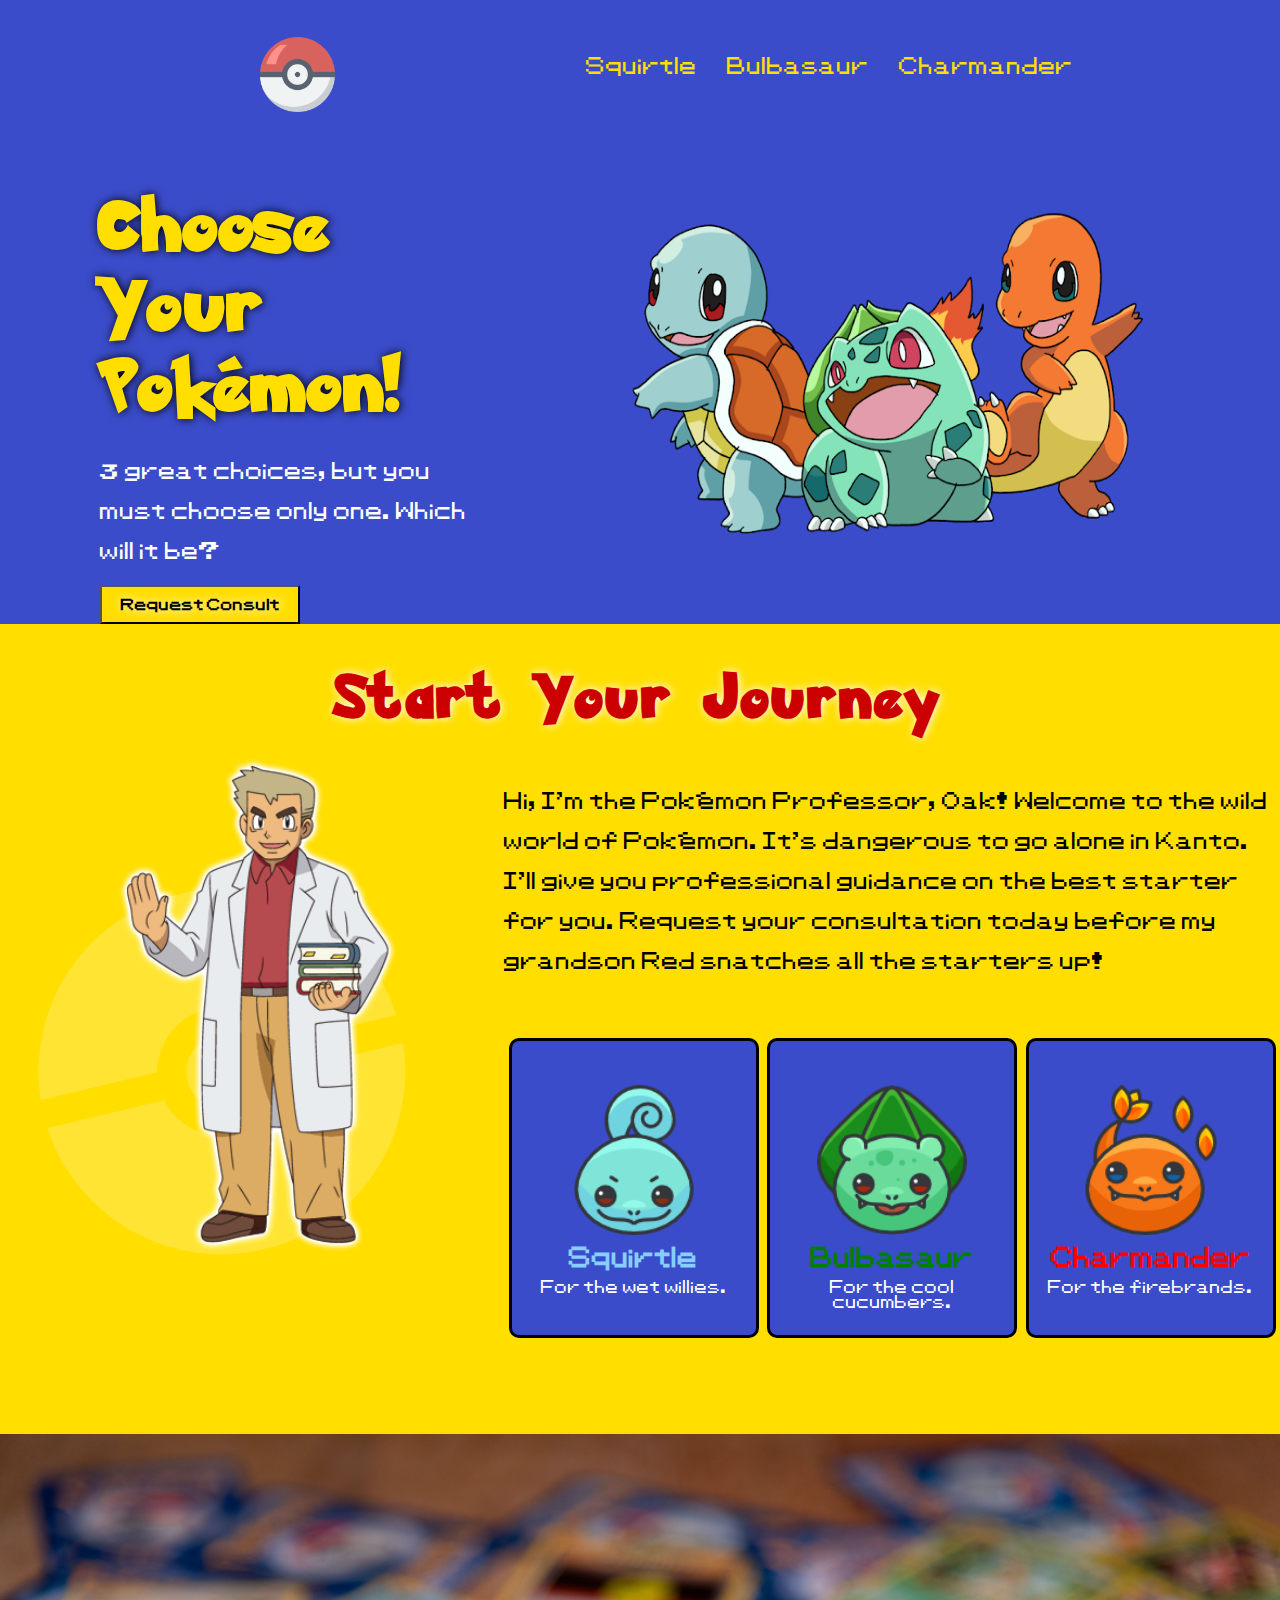
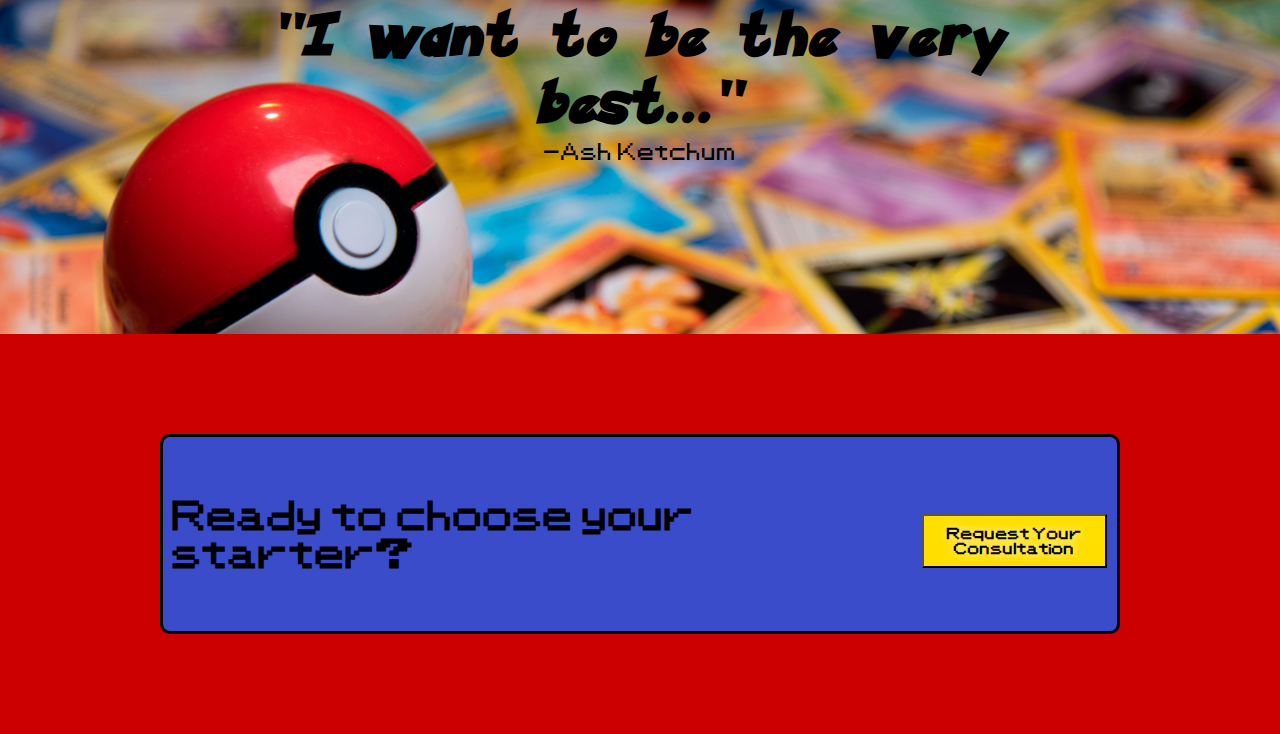
<file: index.html>
<!DOCTYPE html>
<html>
    <head>
        <title>Choose Your Starting Pokémon!</title>
        <meta name="description" content="This is my meta description.">
        <link rel="stylesheet" href="styles.css">
        <link href="favicon.ico" rel="icon" type="image/x-icon">
    </head>
    <nav class="navbar">
        <img src="./img/010-ball-1.png" alt="header logo" class="logo hvr-bounce-in">
        <ul class="nav-links">
            <li class="nav-item"><a href="#">Squirtle</a></li>
            <li class="nav-item"><a href="#">Bulbasaur</a></li>
            <li class="nav-item"><a href="#">Charmander</a></li>
        </ul>
    </nav>
    <body>
        <header>
            <div class="header-left">
                <h1>Choose Your Pokémon!</h1>
                <p>3 great choices, but you must choose only one. Which will it be?</p>
                <button class="header-button">Request Consult</button>
            </div>
            <div class="header-right">
             <img src="./img/starters.png" alt= "placehold.co thank you" class="hero-img">
            </div>
        </header>
        
        <section class="starters">
            <h2>Start Your Journey</h2>
            <div class="starters-content">
                <img src="./img/profOak.png" alt="Professor Oak" class="oak">
                <div class="oak-right">
                    <p>
                    Hi, I'm the Pokémon Professor, Oak! Welcome to the wild world of Pokémon.
                    It's dangerous to go alone in Kanto. I'll give you professional guidance on the best starter for you. 
                    Request your consultation today before my grandson Red snatches all the starters up!
                     </p>

                    <div class="starter-cards">
                        <div class="starter-card">
                            <img src="./img/001-squirtle.png" alt="squirtle" class="squirtle hvr-bob">
                            <h3 class="squirtle-heading">Squirtle</h3>
                            <p>For the wet willies.</p>
                        </div>
                        <div class="starter-card">
                            <img src="./img/001-bullbasaur.png" alt="bulbasaur" class="bulbasaur hvr-bob">
                            <h3 class="bulbasaur-heading">Bulbasaur</h3>
                            <p>For the cool cucumbers.</p>
                        </div>
                        <div class="starter-card">
                            <img src="./img/009-charmander.png" alt="charmander" class="charmander hvr-bob">
                            <h3 class="charmander-heading">Charmander</h3>
                            <p>For the firebrands.</p>
                        </div>
                    </div>
                </div>
            
        </section>
        <section class="quote">
            <div class="quote-content">
                <h2><em>"I want to be the very best..."</em></h2>
                <p>-Ash Ketchum</p>
            </div>
        </section>
        <footer>
            <div class="footer-content">
                <h3>Ready to choose your starter?</h3>
                <button class="footer-button">Request Your Consultation</button>
            </div>
        </footer>
    </body>
</html>
</file>
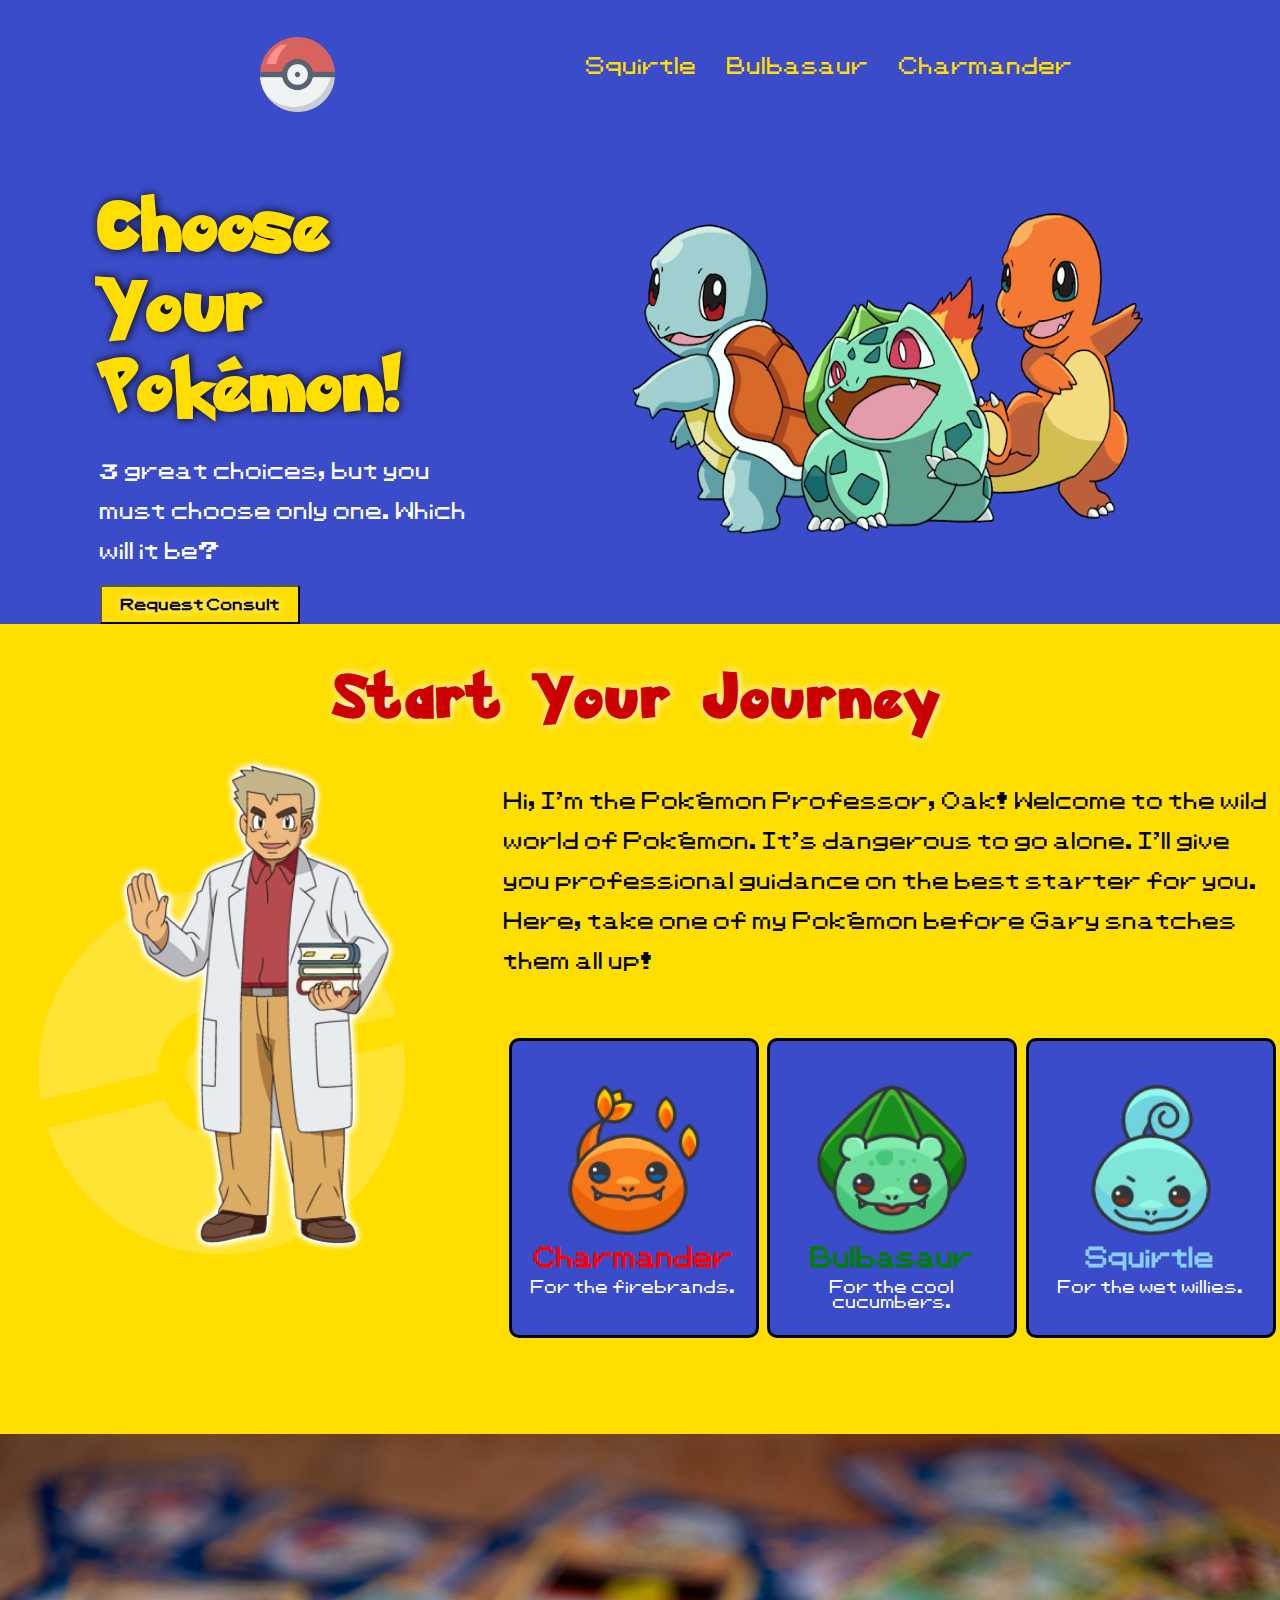
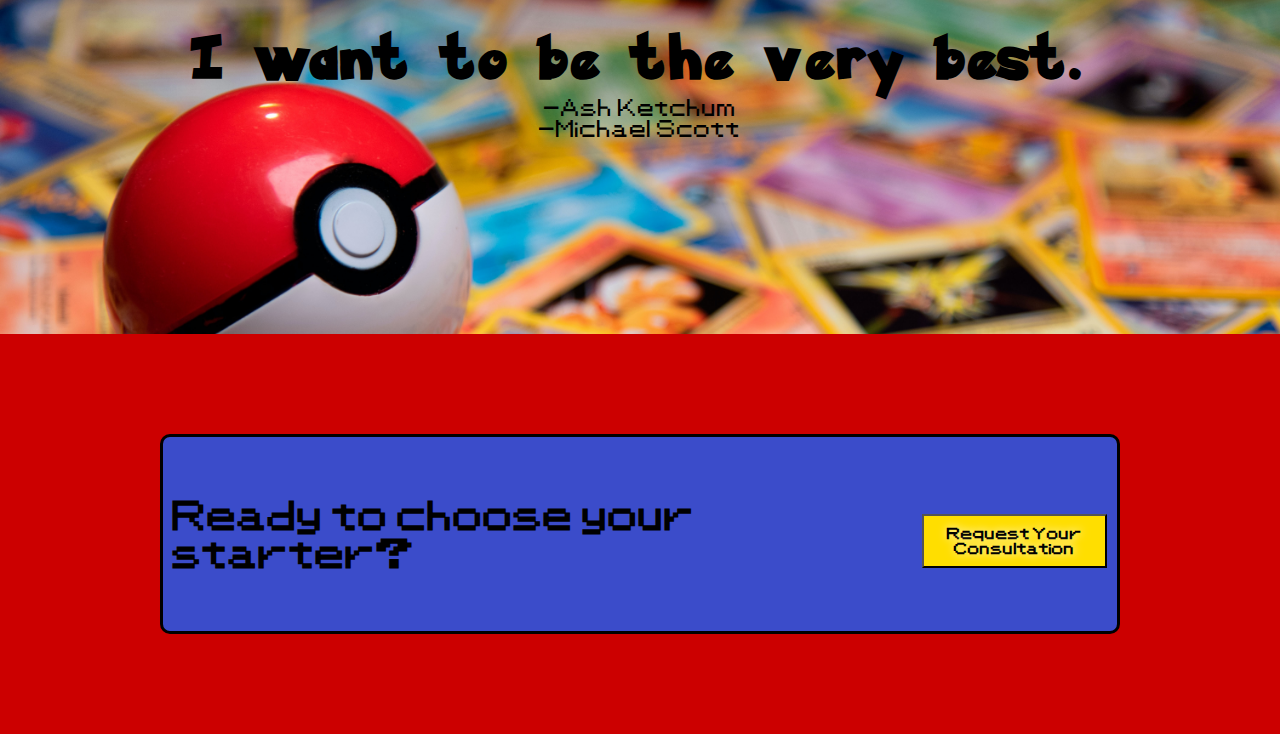
<file: landing-page.html>
<!DOCTYPE html>
<html>
    <head>
        <title>Choose Your Starting Pokémon!</title>
        <meta name="description" content="This is my meta description.">
        <link rel="stylesheet" href="styles.css">
        <link href="favicon.ico" rel="icon" type="image/x-icon">
    </head>
    <nav class="navbar">
        <img src="./img/010-ball-1.png" alt="header logo" class="logo hvr-bounce-in">
        <ul class="nav-links">
            <li class="nav-item"><a href="#">Squirtle</a></li>
            <li class="nav-item"><a href="#">Bulbasaur</a></li>
            <li class="nav-item"><a href="#">Charmander</a></li>
        </ul>
    </nav>
    <body>
        <header>
            <div class="header-left">
                <h1>Choose Your Pokémon!</h1>
                <p>3 great choices, but you must choose only one. Which will it be?</p>
                <button class="header-button">Request Consult</button>
            </div>
            <div class="header-right">
             <img src="./img/starters.png" alt= "placehold.co thank you" class="hero-img">
            </div>
        </header>
        
        <section class="starters">
            <h2>Start Your Journey</h2>
            <div class="starters-content">
                <img src="./img/profOak.png" alt="Professor Oak" class="oak">
                <div class="oak-right">
                    <p>Hi, I'm the Pokémon Professor, Oak! Welcome to the wild world of Pokémon.
                    It's dangerous to go alone. I'll give you professional guidance on the best starter for you. Here, take one of my Pokémon before Gary snatches
                    them all up!
                     </p>

                    <div class="starter-cards">
                        <div class="starter-card">
                            <img src="./img/009-charmander.png" alt="charmander" class="charmander hvr-bob">
                            <h3 class="charmander-heading">Charmander</h3>
                            <p>For the firebrands.</p>
                        </div>
                        <div class="starter-card">
                            <img src="./img/001-bullbasaur.png" alt="bulbasaur" class="bulbasaur hvr-bob">
                            <h3 class="bulbasaur-heading">Bulbasaur</h3>
                            <p>For the cool cucumbers.</p>
                        </div>
                        <div class="starter-card">
                            <img src="./img/001-squirtle.png" alt="squirtle" class="squirtle hvr-bob">
                            <h3 class="squirtle-heading">Squirtle</h3>
                            <p>For the wet willies.</p>
                        </div>
                    </div>
                </div>
            
        </section>
        <section class="quote">
            <div class="quote-content">
                <h2>I want to be the very best.</h2>
                <p>-Ash Ketchum</p>
                <p>-Michael Scott</p>
            </div>
        </section>
        <footer>
            <div class="footer-content">
                <h3>Ready to choose your starter?</h3>
                <button class="footer-button">Request Your Consultation</button>
            </div>
        </footer>
    </body>
</html>
</file>
<file: styles.css>
/* COLOR PALETTE INFO */
/* * 		Name: Red
* 		Hex: #FF0000
* BOSTON UNIVERSITY RED			Name: Boston University Red
* 		Hex: #CC0000
* CERULEAN BLUE			Name: Cerulean Blue
* 		Hex: #3B4CCA	
* GOLDEN YELLOW			Name: Golden Yellow
* 		Hex: #FFDE00
* GOLD FOIL			Name: Gold Foil
* 		Hex: #B3A125
 */

  
  
  
  
html {
  box-sizing: border-box;
}

*, *::before, *::after {
  box-sizing: inherit;
  margin: 0;
  padding: 0;
}

body {
  font-family: gameType;
  font-size: 1.2em;
}
  
nav {
  padding: 1em 10em 0 0;
  background-color: #3B4CCA;
  display: flex;
  justify-content: space-between;
  align-items: center;
}

header {
  display: flex;
  background-color: #3B4CCA;
  line-height: 30pt;
}

header p {
  color: white;
  margin-top: 1em;
  z-index: 99;
}

header h1 {
  font-size: 60px;
  line-height: 60pt;
  letter-spacing: 6px;
  z-index: 99;
}

.header-button {
  margin-top: 1em;
  background-color: #FFDE00;
  font-family: gameType;
  padding: 10px;
  font-weight: 800;
  text-shadow: white 1px 0 10px;
}

h1 {
  font-family: pokemonSolid;
  font-weight:bolder;
  color: #FFDE00;
  text-shadow: black 1px 0 10px;
}

h2 {
  font-family: pokemonSolid;
  text-shadow: white 1px 0 10px;
  color: #CC0000;
  font-size: 48px;
  letter-spacing: 6px;
  font-weight:bolder;
}

.header-left{
  display: flex;
  flex: 1;
  margin-top: 80px;
  margin-left: 100px;
  flex-direction: column;
}

/* FONTS */
@font-face {
  font-family: pokemonHollow;
  src: url(./fonts/pokemonhollow.ttf);
}

@font-face {
  font-family: pokemonSolid;
  src: url(./fonts/pokemonsolid.ttf);
}

@font-face {
  font-family: gameType;
  src: url(./fonts/PKMN\ RBYGSC.ttf);
}

.header-right {
  display: flex;
  justify-content: space-around;
  flex: 2;
  margin-top: 100px;
}

.hero-img {
  width: 40vw;
  margin-bottom: 10vh;
}

button {
  width: 200px;
}

.logo {
  display: inline-block;
  width: 75px;
  margin-top: 2vh;
  margin-left: 260px;
}

/* CSS ANIMATIONS, THANK YOU IAN LUNN HOVER.CSS */

/* Bounce In */
.hvr-bounce-in {
  display: inline-block;
  vertical-align: middle;
  -webkit-transform: perspective(1px) translateZ(0);
  transform: perspective(1px) translateZ(0);
  box-shadow: 0 0 1px rgba(0, 0, 0, 0);
  -webkit-transition-duration: 0.5s;
  transition-duration: 0.5s;
}
.hvr-bounce-in:hover, .hvr-bounce-in:focus, .hvr-bounce-in:active {
  -webkit-transform: scale(1.2);
  transform: scale(1.2);
  -webkit-transition-timing-function: cubic-bezier(0.47, 2.02, 0.31, -0.36);
  transition-timing-function: cubic-bezier(0.47, 2.02, 0.31, -0.36);
}

/* Bob */
@-webkit-keyframes hvr-bob {
  0% {
    -webkit-transform: translateY(-8px);
    transform: translateY(-8px);
  }
  50% {
    -webkit-transform: translateY(-4px);
    transform: translateY(-4px);
  }
  100% {
    -webkit-transform: translateY(-8px);
    transform: translateY(-8px);
  }
}
@keyframes hvr-bob {
  0% {
    -webkit-transform: translateY(-8px);
    transform: translateY(-8px);
  }
  50% {
    -webkit-transform: translateY(-4px);
    transform: translateY(-4px);
  }
  100% {
    -webkit-transform: translateY(-8px);
    transform: translateY(-8px);
  }
}
@-webkit-keyframes hvr-bob-float {
  100% {
    -webkit-transform: translateY(-8px);
    transform: translateY(-8px);
  }
}
@keyframes hvr-bob-float {
  100% {
    -webkit-transform: translateY(-8px);
    transform: translateY(-8px);
  }
}
.hvr-bob {
  display: inline-block;
  vertical-align: middle;
  -webkit-transform: perspective(1px) translateZ(0);
  transform: perspective(1px) translateZ(0);
  box-shadow: 0 0 1px rgba(0, 0, 0, 0);
}
.hvr-bob:hover, .hvr-bob:focus, .hvr-bob:active {
  -webkit-animation-name: hvr-bob-float, hvr-bob;
  animation-name: hvr-bob-float, hvr-bob;
  -webkit-animation-duration: .3s, 1.5s;
  animation-duration: .3s, 1.5s;
  -webkit-animation-delay: 0s, .3s;
  animation-delay: 0s, .3s;
  -webkit-animation-timing-function: ease-out, ease-in-out;
  animation-timing-function: ease-out, ease-in-out;
  -webkit-animation-iteration-count: 1, infinite;
  animation-iteration-count: 1, infinite;
  -webkit-animation-fill-mode: forwards;
  animation-fill-mode: forwards;
  -webkit-animation-direction: normal, alternate;
  animation-direction: normal, alternate;
}

.nav-links {
  list-style: none;
  display: flex;
}

.nav-item a {
  display: inline-block;
  padding: 10px 15px;
  text-decoration: none;
  color: #FFDE00;
}
  
.nav-item:hover {
  background-color: #CC0000;
}

.logo img {
  width: 175px;
  vertical-align: middle;
}

.starters {
  background-color: #FFDE00;
  color: black;
}

/* OAK SECTION */

.starters-content {
  display:flex;
}

.starters-content p {
  line-height: 30pt;
}

.oak {
  margin: 1em 5em 0 2em;
  width: 400px;
  height: 500px;
}

.oak-right {
  /* display: flex;
  flex-direction: column; */
  width: 900px;
  margin-top: 5vh;
}

.starters h2 {
  padding-top: 5vh;
  text-align: center;
}


.starter-cards {
  display: flex;
  justify-content: space-around;
  margin-top: 3em;
  margin-bottom: 5em;
}

.starter-card {
  display: flex;
  background-color: #3B4CCA;
  border: 3px solid black;
  border-radius: 10px;
  flex-direction: column;
  align-items: center;
  height: 300px;
  width: 250px;
  padding: 5px;
}

.starter-card h3 {
  text-align: center;
  margin-top: 10px;
}

.charmander-heading {
  color: red;
}

.bulbasaur-heading {
  color: green;
}

.squirtle-heading {
  color: lightskyblue;
}

.starter-card p {
  margin-top: 10px;
  color: white;
}

.starter-card img {
  margin-top: 2em;
  width: 150px;
}

.starter-card p {
  font-size: 14px;
  text-align: center;
  line-height: 15px;
}

.quote {
  display: flex;
  text-align: center;
  background-image: url('./img/pokeballcards.jpg');
  background-size: cover;
  z-index: -1;
  width: 100%;
  height: 500px;  
}

.quote-content {
  z-index: 1;
  flex-direction: column;
  vertical-align: middle;
  margin: auto;
  width: 70%;
  display: flex;
  color: black;

}

.quote h2 {
  color: black;
  width: 100%;
  text-shadow: none;
}

/* FOOTER */

footer {
  width: 100%;
  background-color: #CC0000;
  height: 400px;
  display: flex;
}

.footer-content {
  display: flex;
  margin: auto;
  width: 75%;
  justify-content: center;
  gap: 40px;
  align-items: center;
  /* height: 300px; */
  border: 3px solid black;
  background-color: #3B4CCA;
  padding: 10px;
  border-radius: 10px;
  height: 200px;
}

.footer-content h3 {
  font-size: 34px;
}

.footer-button {
  width: 200px;
  margin-top: 1em;
  background-color: #FFDE00;
  font-family: gameType;
  padding: 10px;
  font-weight: 800;
  text-shadow: white 1px 0 10px;
}
</file>
